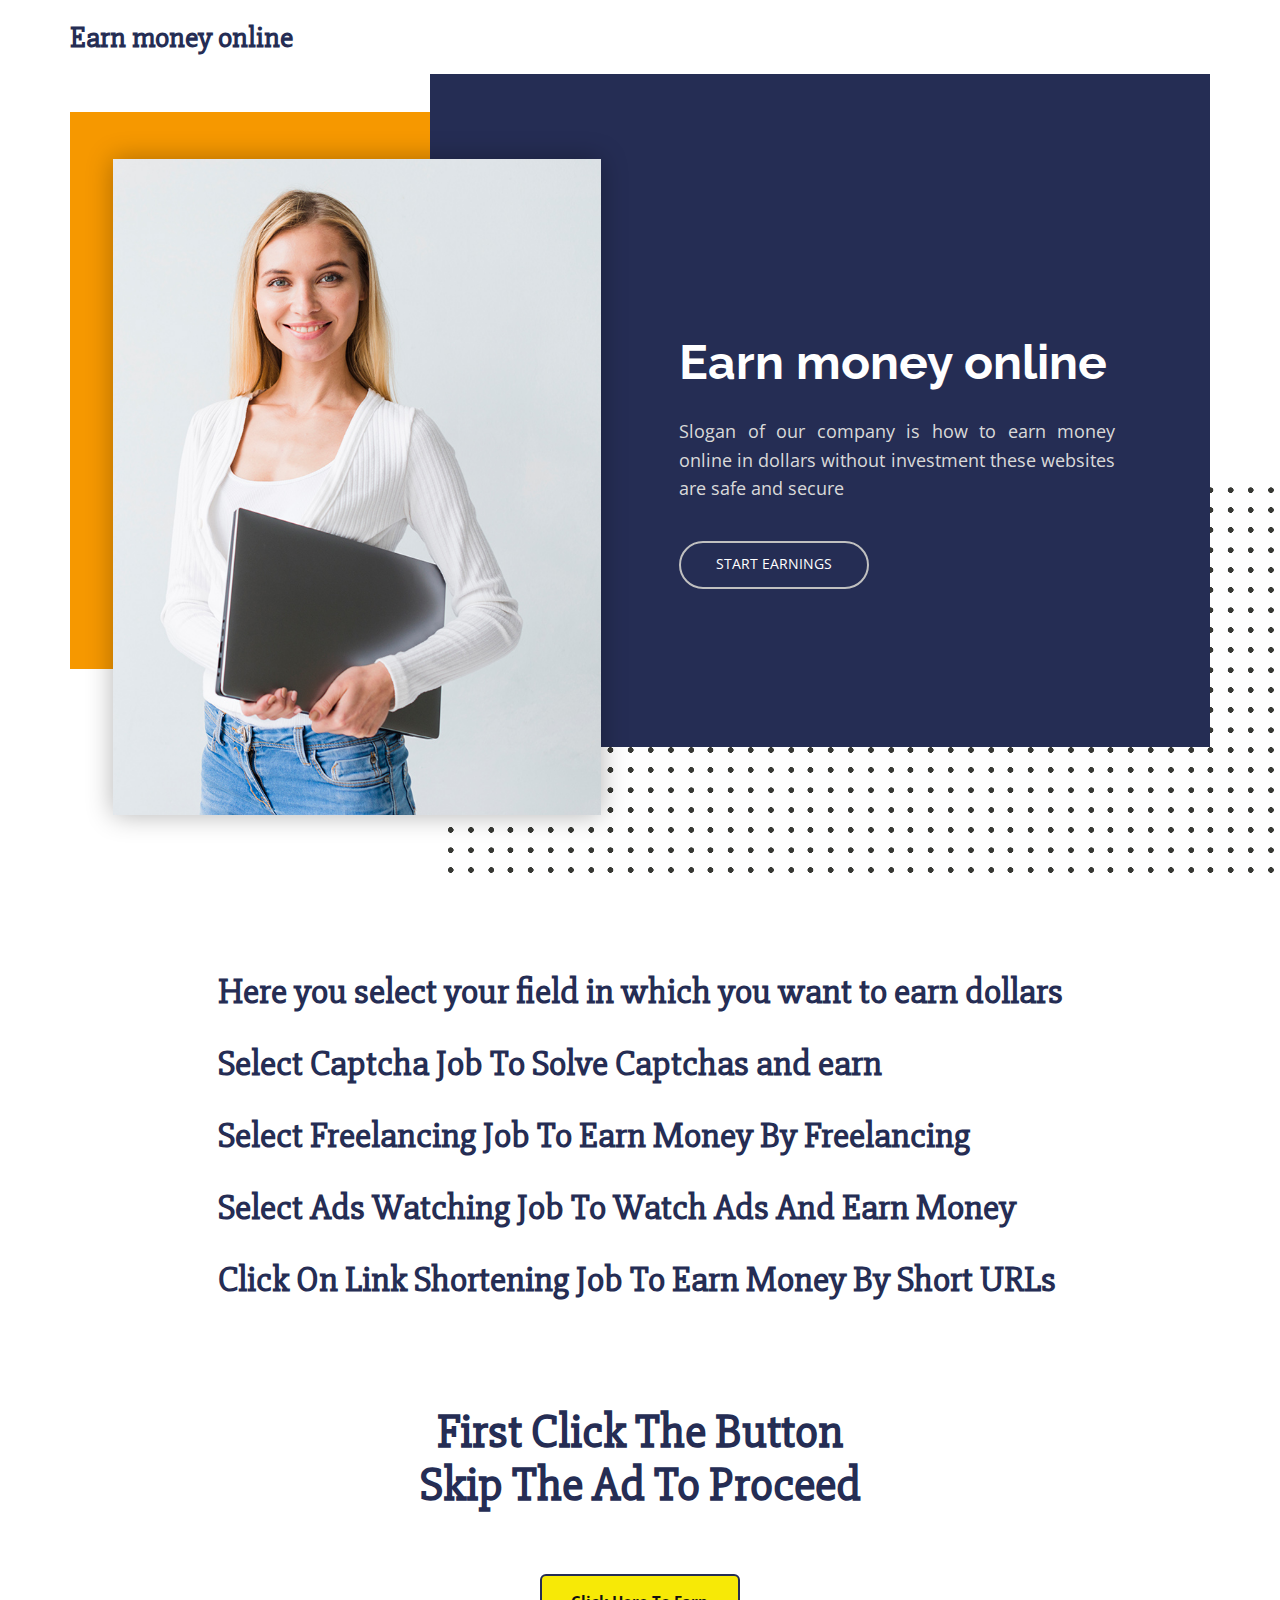
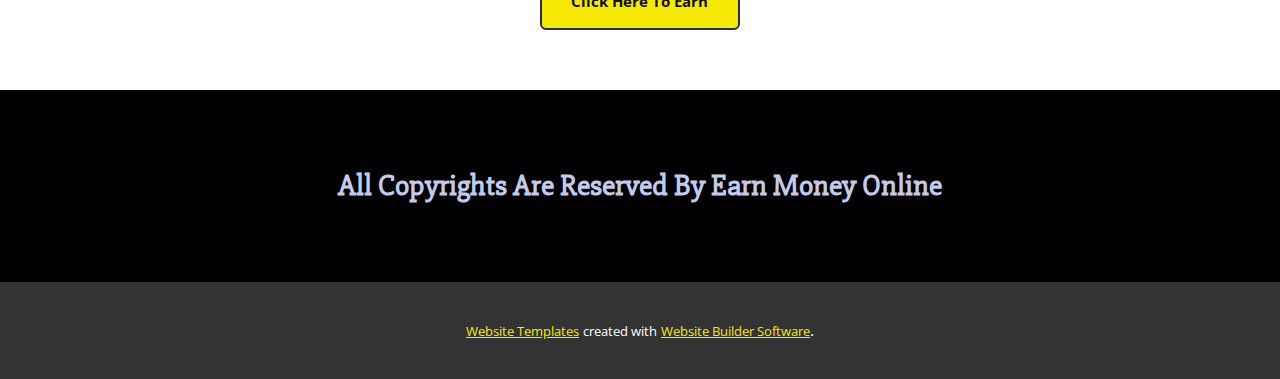
<file: index.html>
<!DOCTYPE html>
<html style="font-size: 16px;">
  <head>
    <meta name="viewport" content="width=device-width, initial-scale=1.0">
    <meta charset="utf-8">
    <meta name="keywords" content="Earn money online, Here you select your field in which you want to earn dollarsSelect Captcha Job To Solve Captchas and earnSelect Freelancing Job To Earn Money By FreelancingSelect Ads Watching Job To Watch Ads And Earn MoneyClick On Link Shortening Job To Earn Money By Short URLs, First Click The ButtonSkip The Ad To Proceed">
    <meta name="description" content="">
    <meta name="page_type" content="np-template-header-footer-from-plugin">
    <title>Jobs</title>
    <link rel="stylesheet" href="nicepage.css" media="screen">
<link rel="stylesheet" href="Jobs.css" media="screen">
    <script class="u-script" type="text/javascript" src="jquery-1.9.1.min.js" defer=""></script>
    <script class="u-script" type="text/javascript" src="nicepage.js" defer=""></script>
    <meta name="generator" content="Nicepage 3.5.5, nicepage.com">
    <link id="u-theme-google-font" rel="stylesheet" href="https://fonts.googleapis.com/css?family=Open+Sans:300,300i,400,400i,600,600i,700,700i,800,800i|Slabo+27px:400">
    <link id="u-page-google-font" rel="stylesheet" href="https://fonts.googleapis.com/css?family=Raleway:100,100i,200,200i,300,300i,400,400i,500,500i,600,600i,700,700i,800,800i,900,900i">
    
    
    
    
    <script type="application/ld+json">{
		"@context": "http://schema.org",
		"@type": "Organization",
		"name": "",
		"url": "index.html"
}</script>
    <meta property="og:title" content="Jobs">
    <meta property="og:type" content="website">
    <meta name="theme-color" content="#f7e906">
    <link rel="canonical" href="index.html">
    <meta property="og:url" content="index.html">
  </head>
  <body data-home-page="https://aliraffay.nicepage.io/Jobs.html?version=a76fd290-1c21-48f3-96ee-161f2f9d2d36" data-home-page-title="Jobs" class="u-body"><header class="u-clearfix u-header" id="sec-b094"><div class="u-align-left u-clearfix u-sheet u-valign-middle-xs u-sheet-1">
        <h3 class="u-align-left-xs u-headline u-text u-text-1">
          <a href="/">Earn money online</a>
        </h3>
      </div></header> 
    <section class="u-clearfix u-section-1" id="sec-a82b">
      <div class="u-container-style u-group u-image u-image-tiles u-image-1" data-image-width="100" data-image-height="60">
        <div class="u-container-layout u-container-layout-1"></div>
      </div>
      <div class="u-palette-3-base u-shape u-shape-rectangle u-shape-1"></div>
      <div class="u-palette-2-base u-shape u-shape-rectangle u-shape-2"></div>
      <img class="u-image u-image-2" src="images/dfdd.jpg" data-image-width="700" data-image-height="917">
      <div class="u-container-style u-group u-group-2">
        <div class="u-container-layout u-container-layout-2">
          <h1 class="u-custom-font u-font-raleway u-text u-text-body-alt-color u-text-1">Earn money online</h1>
          <p class="u-align-justify-lg u-align-justify-md u-align-justify-sm u-align-justify-xl u-align-left-xs u-text u-text-grey-15 u-text-2">Slogan of our company is how to earn money online in dollars without investment these websites are safe and secure<br>
          </p>
          <a href="/Jobs.html#sec-8af6" data-page-id="225846" class="u-border-2 u-border-grey-25 u-btn u-btn-round u-button-style u-hover-custom-color-2 u-none u-radius-50 u-text-body-alt-color u-btn-1">Start Earnings</a>
        </div>
      </div>
    </section>
    <section class="u-clearfix u-section-2" id="sec-8af6">
      <div class="u-clearfix u-sheet u-valign-middle-lg u-valign-middle-md u-valign-middle-sm u-valign-middle-xl u-sheet-1">
        <h2 class="u-align-justify-lg u-align-justify-md u-align-justify-sm u-align-justify-xl u-align-left-xs u-text u-text-1">Here you select your field in which you want to earn dollars<br>Select Captcha Job To Solve Captchas and earn<br>Select Freelancing Job To Earn Money By Freelancing<br>Select Ads Watching Job To Watch Ads And Earn Money<br>Click On Link Shortening Job To Earn Money By Short URLs
        </h2>
      </div>
    </section>
    <section class="u-clearfix u-section-3" id="sec-3236">
      <div class="u-clearfix u-sheet u-sheet-1">
        <h1 class="u-align-center u-text u-text-1">First Click The Button<br>Skip The Ad To Proceed
        </h1>
        <a href="https://zee.gl/vzfKs1k" class="u-active-grey-90 u-border-2 u-border-palette-2-base u-btn u-btn-round u-button-style u-hover-palette-2-dark-1 u-palette-1-base u-radius-6 u-text-active-white u-text-body-color u-text-hover-white u-btn-1">Click Here To Earn</a>
      </div>
    </section>
    
    
    <footer class="u-black u-clearfix u-footer" id="sec-33d3"><div class="u-clearfix u-sheet u-valign-middle u-sheet-1">
        <h3 class="u-align-center-xs u-text u-text-default u-text-1">All Copyrights Are Reserved By Earn Money Online</h3>
      </div></footer>
    <section class="u-backlink u-clearfix u-grey-80">
      <a class="u-link" href="https://nicepage.com/website-templates" target="_blank">
        <span>Website Templates</span>
      </a>
      <p class="u-text">
        <span>created with</span>
      </p>
      <a class="u-link" href="https://nicepage.com/" target="_blank">
        <span>Website Builder Software</span>
      </a>. 
    </section>
  </body>
</html>
</file>
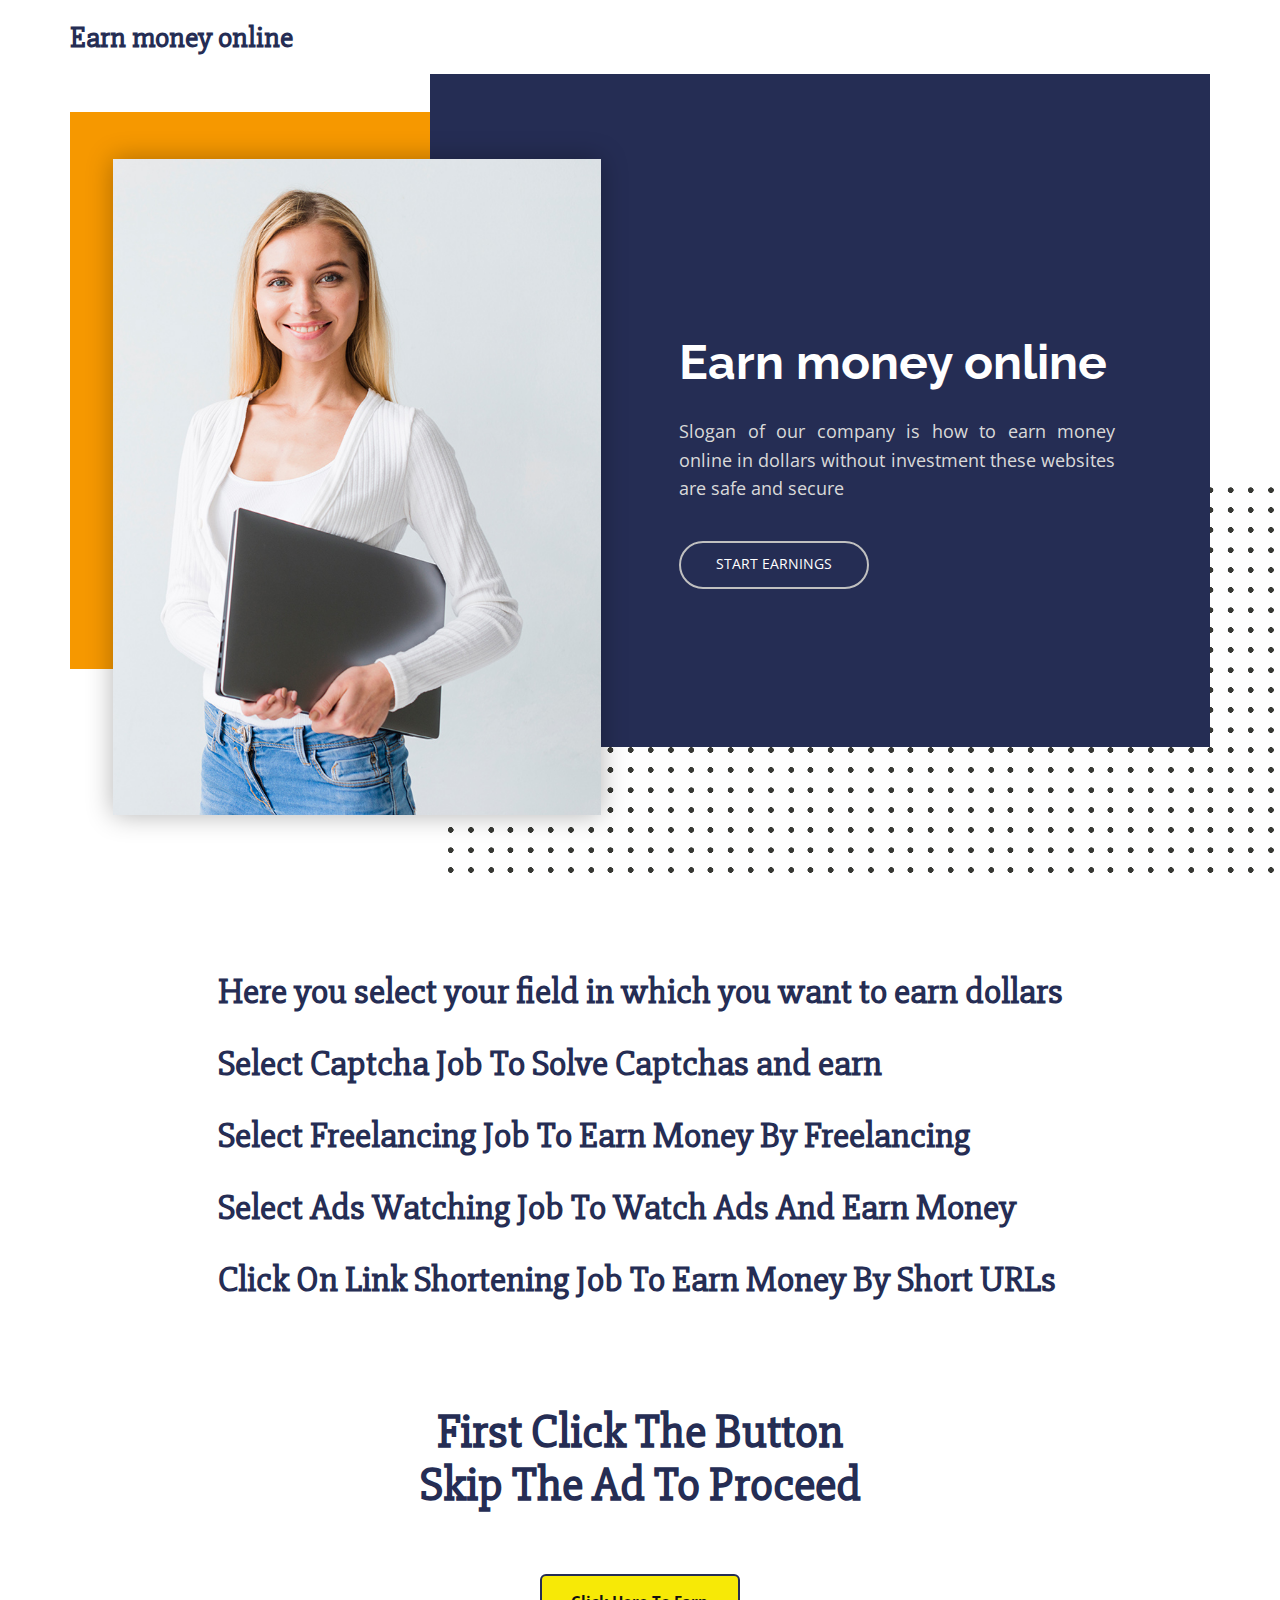
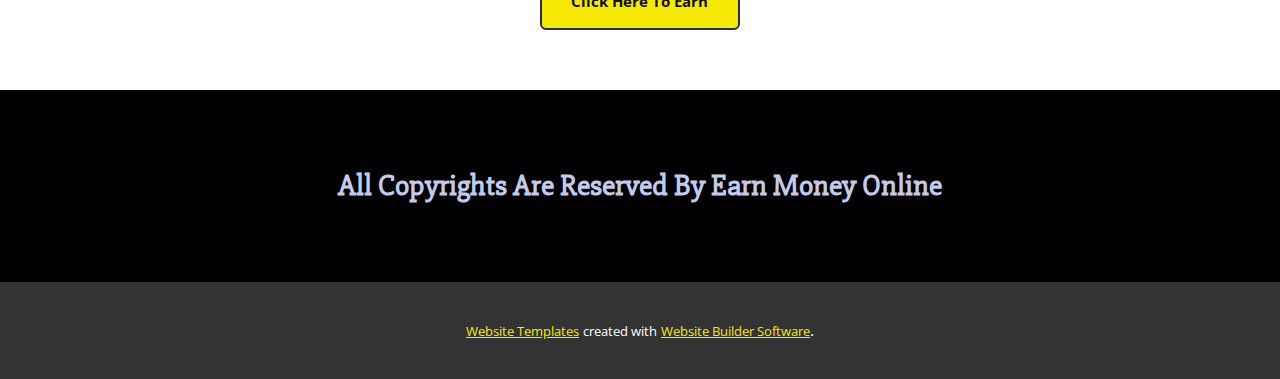
<file: Jobs.html>
<!DOCTYPE html>
<html style="font-size: 16px;">
  <head>
    <meta name="viewport" content="width=device-width, initial-scale=1.0">
    <meta charset="utf-8">
    <meta name="keywords" content="Earn money online, Here you select your field in which you want to earn dollarsSelect Captcha Job To Solve Captchas and earnSelect Freelancing Job To Earn Money By FreelancingSelect Ads Watching Job To Watch Ads And Earn MoneyClick On Link Shortening Job To Earn Money By Short URLs, First Click The ButtonSkip The Ad To Proceed">
    <meta name="description" content="">
    <meta name="page_type" content="np-template-header-footer-from-plugin">
    <title>Jobs</title>
    <link rel="stylesheet" href="nicepage.css" media="screen">
<link rel="stylesheet" href="Jobs.css" media="screen">
    <script class="u-script" type="text/javascript" src="jquery-1.9.1.min.js" defer=""></script>
    <script class="u-script" type="text/javascript" src="nicepage.js" defer=""></script>
    <meta name="generator" content="Nicepage 3.5.5, nicepage.com">
    <link id="u-theme-google-font" rel="stylesheet" href="https://fonts.googleapis.com/css?family=Open+Sans:300,300i,400,400i,600,600i,700,700i,800,800i|Slabo+27px:400">
    <link id="u-page-google-font" rel="stylesheet" href="https://fonts.googleapis.com/css?family=Raleway:100,100i,200,200i,300,300i,400,400i,500,500i,600,600i,700,700i,800,800i,900,900i">
    
    
    
    
    <script type="application/ld+json">{
		"@context": "http://schema.org",
		"@type": "Organization",
		"name": "",
		"url": "index.html"
}</script>
    <meta property="og:title" content="Jobs">
    <meta property="og:type" content="website">
    <meta name="theme-color" content="#f7e906">
    <link rel="canonical" href="index.html">
    <meta property="og:url" content="index.html">
  </head>
  <body class="u-body"><header class="u-clearfix u-header" id="sec-b094"><div class="u-align-left u-clearfix u-sheet u-valign-middle-xs u-sheet-1">
        <h3 class="u-align-left-xs u-headline u-text u-text-1">
          <a href="/">Earn money online</a>
        </h3>
      </div></header> 
    <section class="u-clearfix u-section-1" id="sec-a82b">
      <div class="u-container-style u-group u-image u-image-tiles u-image-1" data-image-width="100" data-image-height="60">
        <div class="u-container-layout u-container-layout-1"></div>
      </div>
      <div class="u-palette-3-base u-shape u-shape-rectangle u-shape-1"></div>
      <div class="u-palette-2-base u-shape u-shape-rectangle u-shape-2"></div>
      <img class="u-image u-image-2" src="images/dfdd.jpg" data-image-width="700" data-image-height="917">
      <div class="u-container-style u-group u-group-2">
        <div class="u-container-layout u-container-layout-2">
          <h1 class="u-custom-font u-font-raleway u-text u-text-body-alt-color u-text-1">Earn money online</h1>
          <p class="u-align-justify-lg u-align-justify-md u-align-justify-sm u-align-justify-xl u-align-left-xs u-text u-text-grey-15 u-text-2">Slogan of our company is how to earn money online in dollars without investment these websites are safe and secure<br>
          </p>
          <a href="/Jobs.html#sec-8af6" data-page-id="225846" class="u-border-2 u-border-grey-25 u-btn u-btn-round u-button-style u-hover-custom-color-2 u-none u-radius-50 u-text-body-alt-color u-btn-1">Start Earnings</a>
        </div>
      </div>
    </section>
    <section class="u-clearfix u-section-2" id="sec-8af6">
      <div class="u-clearfix u-sheet u-valign-middle-lg u-valign-middle-md u-valign-middle-sm u-valign-middle-xl u-sheet-1">
        <h2 class="u-align-justify-lg u-align-justify-md u-align-justify-sm u-align-justify-xl u-align-left-xs u-text u-text-1">Here you select your field in which you want to earn dollars<br>Select Captcha Job To Solve Captchas and earn<br>Select Freelancing Job To Earn Money By Freelancing<br>Select Ads Watching Job To Watch Ads And Earn Money<br>Click On Link Shortening Job To Earn Money By Short URLs
        </h2>
      </div>
    </section>
    <section class="u-clearfix u-section-3" id="sec-3236">
      <div class="u-clearfix u-sheet u-sheet-1">
        <h1 class="u-align-center u-text u-text-1">First Click The Button<br>Skip The Ad To Proceed
        </h1>
        <a href="https://zee.gl/vzfKs1k" class="u-active-grey-90 u-border-2 u-border-palette-2-base u-btn u-btn-round u-button-style u-hover-palette-2-dark-1 u-palette-1-base u-radius-6 u-text-active-white u-text-body-color u-text-hover-white u-btn-1">Click Here To Earn</a>
      </div>
    </section>
    
    
    <footer class="u-black u-clearfix u-footer" id="sec-33d3"><div class="u-clearfix u-sheet u-valign-middle u-sheet-1">
        <h3 class="u-align-center-xs u-text u-text-default u-text-1">All Copyrights Are Reserved By Earn Money Online</h3>
      </div></footer>
    <section class="u-backlink u-clearfix u-grey-80">
      <a class="u-link" href="https://nicepage.com/website-templates" target="_blank">
        <span>Website Templates</span>
      </a>
      <p class="u-text">
        <span>created with</span>
      </p>
      <a class="u-link" href="https://nicepage.com/" target="_blank">
        <span>Website Builder Software</span>
      </a>. 
    </section>
  </body>
</html>
</file>
<file: Jobs.css>
.u-section-1 {
  min-height: 812px;
}

.u-section-1 .u-image-1 {
  width: calc(((100% - 1140px) / 2) + 762px);
  min-height: 399px;
  background-image: url("images/texture-min.png");
  margin: 413px 0 0 auto;
}

.u-section-1 .u-container-layout-1 {
  padding: 30px;
}

.u-section-1 .u-shape-1 {
  width: 432px;
  height: 557px;
  background-image: none;
  margin: -774px auto 0 calc(((100% - 1140px) / 2));
}

.u-section-1 .u-shape-2 {
  width: 780px;
  height: 673px;
  background-image: none;
  margin: -595px calc(((100% - 1140px) / 2)) 0 auto;
}

.u-section-1 .u-image-2 {
  width: 488px;
  height: 656px;
  object-position: 50% 50%;
  box-shadow: 0 0 25px 0 rgba(0,0,0,0.3);
  margin: -588px auto 0 calc(((100% - 1140px) / 2) + 43px);
}

.u-section-1 .u-group-2 {
  width: 536px;
  min-height: 537px;
  margin: -647px calc(((100% - 1140px) / 2) + 45px) 60px auto;
}

.u-section-1 .u-container-layout-2 {
  padding: 30px 50px;
}

.u-section-1 .u-text-1 {
  font-size: 3rem;
  margin: 138px 0 0;
}

.u-section-1 .u-text-2 {
  font-size: 1.125rem;
  margin: 28px 0 0;
}

.u-section-1 .u-btn-1 {
  background-image: none;
  border-style: solid;
  text-transform: uppercase;
  font-size: 0.875rem;
  margin: 38px auto 0 0;
  padding: 10px 35px 11px;
}

@media (max-width: 1199px) {
  .u-section-1 .u-image-1 {
    width: calc(((100% - 940px) / 2) + 762px);
  }

  .u-section-1 .u-shape-1 {
    margin-left: calc(((100% - 940px) / 2));
  }

  .u-section-1 .u-shape-2 {
    margin-right: calc(((100% - 940px) / 2));
  }

  .u-section-1 .u-image-2 {
    width: 454px;
    margin-left: calc(((100% - 940px) / 2) + 42px);
  }

  .u-section-1 .u-group-2 {
    width: 419px;
    min-height: 528px;
    margin-top: -656px;
    margin-right: calc(((100% - 940px) / 2) + 25px);
  }

  .u-section-1 .u-container-layout-2 {
    padding-right: 0;
    padding-left: 30px;
  }

  .u-section-1 .u-text-1 {
    margin-top: 0;
  }
}

@media (max-width: 991px) {
  .u-section-1 {
    min-height: 1318px;
  }

  .u-section-1 .u-image-1 {
    width: calc(((100% - 720px) / 2) + 720px);
    min-height: 595px;
  }

  .u-section-1 .u-shape-1 {
    margin-top: -970px;
    margin-left: calc(((100% - 720px) / 2));
  }

  .u-section-1 .u-shape-2 {
    width: 589px;
    height: 1268px;
    margin-right: calc(((100% - 720px) / 2));
  }

  .u-section-1 .u-image-2 {
    width: 595px;
    height: 677px;
    margin-top: -1176px;
    margin-left: calc(((100% - 720px) / 2) + 42px);
  }

  .u-section-1 .u-group-2 {
    width: 521px;
    min-height: 466px;
    margin-top: 0;
    margin-right: calc(((100% - 720px) / 2) + 34px);
  }

  .u-section-1 .u-container-layout-2 {
    padding-top: 7px;
    padding-bottom: 7px;
    padding-right: 30px;
  }
}

@media (max-width: 767px) {
  .u-section-1 {
    min-height: 1268px;
  }

  .u-section-1 .u-image-1 {
    width: calc(((100% - 540px) / 2) + 540px);
  }

  .u-section-1 .u-container-layout-1 {
    padding-left: 10px;
    padding-right: 10px;
  }

  .u-section-1 .u-shape-1 {
    margin-left: calc(((100% - 540px) / 2));
  }

  .u-section-1 .u-shape-2 {
    width: 462px;
    height: 841px;
    margin-top: -211px;
    margin-right: calc(((100% - 540px) / 2));
  }

  .u-section-1 .u-image-2 {
    width: 504px;
    height: 605px;
    margin-top: -1154px;
    margin-right: calc(((100% - 540px) / 2));
    margin-left: auto;
  }

  .u-section-1 .u-group-2 {
    width: 398px;
    min-height: 478px;
    margin-top: 43px;
    margin-right: calc(((100% - 540px) / 2) + 27px);
  }

  .u-section-1 .u-container-layout-2 {
    padding-left: 10px;
    padding-right: 10px;
  }
}

@media (max-width: 575px) {
  .u-section-1 {
    min-height: 866px;
  }

  .u-section-1 .u-image-1 {
    min-height: 538px;
    width: 340px;
    margin-top: 328px;
    margin-right: auto;
  }

  .u-section-1 .u-shape-1 {
    width: 312px;
    margin-top: -836px;
    margin-left: calc(((100% - 340px) / 2));
  }

  .u-section-1 .u-shape-2 {
    width: 330px;
    height: 450px;
    margin-right: auto;
    margin-left: calc(((100% - 340px) / 2) + 1px);
  }

  .u-section-1 .u-image-2 {
    width: 299px;
    height: 387px;
    margin-top: -763px;
    margin-right: calc(((100% - 340px) / 2) + 9px);
  }

  .u-section-1 .u-group-2 {
    width: 299px;
    min-height: 323px;
    margin-top: 33px;
    margin-right: calc(((100% - 340px) / 2) + 16px);
  }

  .u-section-1 .u-text-1 {
    font-size: 2.25rem;
  }
}.u-section-2 .u-sheet-1 {
  min-height: 500px;
}

.u-section-2 .u-text-1 {
  line-height: 2;
  margin: 60px auto;
}

@media (max-width: 575px) {
  .u-section-2 .u-text-1 {
    line-height: 1.5;
    font-size: 1.875rem;
    width: auto;
    margin-right: 38px;
    margin-left: 0;
  }
}.u-section-3 .u-sheet-1 {
  min-height: 303px;
}

.u-section-3 .u-text-1 {
  margin: 20px auto 0;
}

.u-section-3 .u-btn-1 {
  border-style: solid;
  font-weight: 700;
  font-size: 0.9375rem;
  background-image: none;
  margin: 62px auto 60px;
  padding: 13px 30px 15px 29px;
}

@media (max-width: 575px) {
  .u-section-3 .u-sheet-1 {
    min-height: 260px;
  }

  .u-section-3 .u-text-1 {
    font-size: 2.1875rem;
    width: 261px;
    margin-top: 10px;
  }

  .u-section-3 .u-btn-1 {
    margin-top: 20px;
    margin-bottom: 22px;
  }
}
</file>
